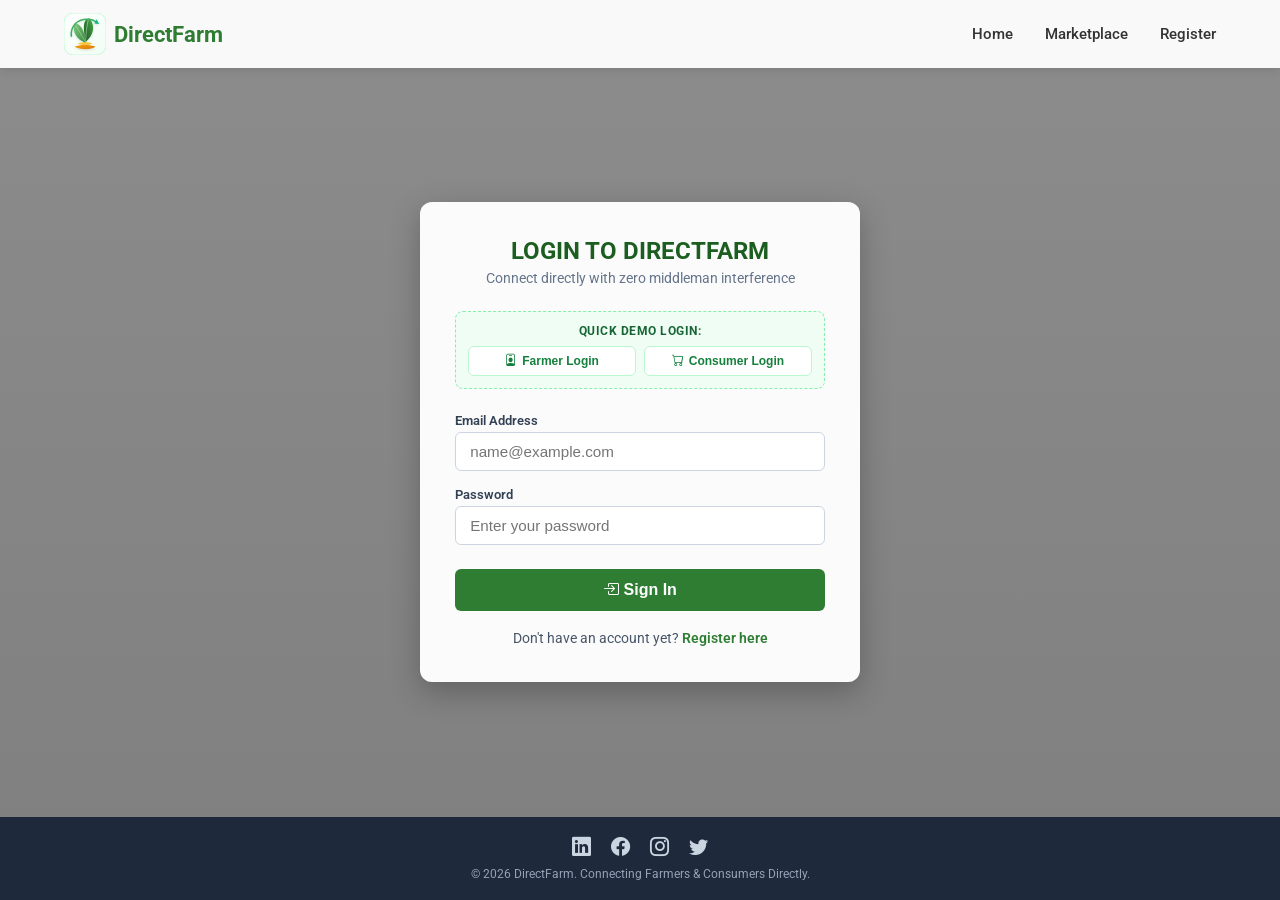
<file: farmer.html>
<!DOCTYPE html>
<html lang="en">
<head>
    <meta charset="UTF-8">
    <meta name="viewport" content="width=device-width, initial-scale=1.0">
    <title>DirectFarm - Farmer Dashboard</title>
    <link rel="icon" type="image/svg+xml" href="logo-icon.svg">
    <link href="https://fonts.googleapis.com/css2?family=Roboto:wght@300;400;500;700&display=swap" rel="stylesheet">
    <link href="https://cdn.jsdelivr.net/npm/bootstrap-icons/font/bootstrap-icons.css" rel="stylesheet">
    <link rel="stylesheet" href="farmer.css">
</head>
<body>
    <div class="dashboard-container">
        
        <aside class="sidebar">
            <a href="index.html" class="logo">
                <img src="logo-icon.svg" alt="DirectFarm Logo" class="logo-img">
                <span class="logo-name">DirectFarm</span>
            </a>
            
            <div class="profile-small">
                <img src="https://images.unsplash.com/photo-1544717305-2782549b5136?ixlib=rb-4.0.3&auto=format&fit=crop&w=200&q=80" alt="Farmer Profile" class="profile-img-small" id="sidebar-farmer-img">
                <div class="profile-farmer-name" id="sidebar-farmer-name">Farmer Name</div>
                <div class="profile-farm-badge" id="sidebar-farm-name">Green Valley Organics</div>
            </div>

            <nav class="sidebar-nav">
                <a class="nav-item active" data-tab="dashboard">
                    <i class="bi bi-speedometer2"></i>
                    <span>Dashboard</span>
                </a>
                <a class="nav-item" data-tab="products">
                    <i class="bi bi-box-seam"></i>
                    <span>My Products</span>
                </a>
                <a class="nav-item" data-tab="orders">
                    <i class="bi bi-file-earmark-text"></i>
                    <span>PO Orders</span>
                </a>
                <a class="nav-item" data-tab="analytics">
                    <i class="bi bi-graph-up-arrow"></i>
                    <span>Direct Impact</span>
                </a>
                <a class="nav-item" data-tab="messages">
                    <i class="bi bi-chat-dots"></i>
                    <span>Consumer Inquiries</span>
                </a>
                <a class="nav-item" data-tab="settings">
                    <i class="bi bi-gear"></i>
                    <span>Farm Profile</span>
                </a>
            </nav>
        </aside>

        <div class="main-content">
            
            <header class="dashboard-header">
                <div class="header-left">
                    <button class="menu-toggle" id="menu-toggle" title="Toggle Sidebar">
                        <i class="bi bi-list"></i>
                    </button>
                    <span class="header-page-title" id="page-title">Farmer Dashboard</span>
                </div>
                <div class="header-right">
                    <ul>
                        <li><a href="index.html"><i class="bi bi-house"></i> <span>Home</span></a></li>
                        <li><a href="marketplace.html"><i class="bi bi-shop"></i> <span>Marketplace</span></a></li>
                        <li><a href="#" class="logout-button" id="logout-btn"><i class="bi bi-box-arrow-right"></i> <span>Logout</span></a></li>
                    </ul>
                    <div class="profile-menu" title="View Profile Settings" id="header-profile-menu">
                        <img src="https://images.unsplash.com/photo-1544717305-2782549b5136?ixlib=rb-4.0.3&auto=format&fit=crop&w=200&q=80" alt="Profile" id="header-farmer-img">
                    </div>
                </div>
            </header>

            <main class="dashboard-content">
                
                <div class="tab-pane active" id="tab-dashboard">
                    
                    <div class="welcome-section">
                        <div class="welcome-text">
                            <h3>DIRECT FARM • 100% FAIR TRADE</h3>
                            <h1 id="welcome-heading">Welcome Farmer!</h1>
                            <p>DirectFarm empowers you to sell fresh harvest directly to consumers without any middleman commission. Every rupee earned goes directly to your pocket!</p>
                            <div class="welcome-actions">
                                <button class="btn btn-white" onclick="switchTab('products')"><i class="bi bi-plus-circle"></i> Add Produce</button>
                                <button class="btn secondary-btn" onclick="switchTab('orders')"><i class="bi bi-receipt"></i> View Orders</button>
                            </div>
                        </div>
                        <div class="welcome-image">
                            <img src="https://images.unsplash.com/photo-1622383563227-04401ab4e5ea?ixlib=rb-4.0.3&auto=format&fit=crop&w=400&q=80" alt="Farmer in field">
                        </div>
                    </div>

                    <div class="summary-cards">
                        <div class="summary-card">
                            <div class="summary-icon green">
                                <i class="bi bi-currency-rupee"></i>
                            </div>
                            <div class="summary-info">
                                <h3>Total Direct Revenue</h3>
                                <p class="amount" id="kpi-total-revenue">₹0.00</p>
                                <p class="change positive"><i class="bi bi-check-circle-fill"></i> 100% direct payment</p>
                            </div>
                        </div>
                        <div class="summary-card">
                            <div class="summary-icon blue">
                                <i class="bi bi-cart-check"></i>
                            </div>
                            <div class="summary-info">
                                <h3>Direct Consumer Orders</h3>
                                <p class="amount" id="kpi-total-orders">0</p>
                                <p class="change positive"><i class="bi bi-arrow-up-right"></i> No middleman cut</p>
                            </div>
                        </div>
                        <div class="summary-card">
                            <div class="summary-icon orange">
                                <i class="bi bi-box-seam"></i>
                            </div>
                            <div class="summary-info">
                                <h3>Active Listed Products</h3>
                                <p class="amount" id="kpi-active-products">0</p>
                                <p class="change subtext">Live in Marketplace</p>
                            </div>
                        </div>
                        <div class="summary-card">
                            <div class="summary-icon purple">
                                <i class="bi bi-shield-check"></i>
                            </div>
                            <div class="summary-info">
                                <h3>Middleman Fee Saved</h3>
                                <p class="amount" id="kpi-middleman-saved">₹0.00</p>
                                <p class="change positive">Saved ~35% broker fee</p>
                            </div>
                        </div>
                    </div>

                    <div class="add-product-section">
                        <div class="section-header">
                            <h2><i class="bi bi-plus-square"></i> List New Farm Produce</h2>
                        </div>
                        <form id="product-form">
                            <div class="form-grid">
                                <div class="form-group">
                                    <label for="product-name">Produce Name *</label>
                                    <input type="text" id="product-name" placeholder="e.g. Fresh Organic Tomatoes" required>
                                </div>
                                <div class="form-group">
                                    <label for="product-type">Category *</label>
                                    <select id="product-type" required>
                                        <option value="">Select Category</option>
                                        <option value="vegetables">Vegetables</option>
                                        <option value="fruits">Fruits</option>
                                        <option value="grains">Grains & Pulses</option>
                                        <option value="dairy">Dairy Products</option>
                                        <option value="liquid">Oils & Liquids</option>
                                        <option value="spices">Spices & Herbs</option>
                                    </select>
                                </div>
                                <div class="form-group">
                                    <label for="product-price">Direct Price (₹) *</label>
                                    <input type="number" id="product-price" placeholder="40.00" step="0.5" min="1" required>
                                </div>
                                <div class="form-group">
                                    <label for="product-amount">Harvest Stock Available *</label>
                                    <input type="number" id="product-amount" placeholder="50" min="1" required>
                                </div>
                                <div class="form-group">
                                    <label for="product-unit">Unit</label>
                                    <select id="product-unit">
                                        <option value="kg">Kilogram (kg)</option>
                                        <option value="litre">Litre (L)</option>
                                        <option value="pack">Pack / Bundle</option>
                                    </select>
                                </div>
                                <div class="form-group">
                                    <label for="farm-name">Farm Name *</label>
                                    <input type="text" id="farm-name" placeholder="Green Valley Organics" required>
                                </div>
                                <div class="form-group full-width">
                                    <label for="farm-address">Farm Location *</label>
                                    <input type="text" id="farm-address" placeholder="e.g. Burdwan Agro Zone, West Bengal" required>
                                </div>
                                <div class="form-group full-width">
                                    <label for="product-description">Harvest Description</label>
                                    <textarea id="product-description" placeholder="Describe farming methods, freshness, variety, or harvest date..."></textarea>
                                </div>
                                <div class="form-group">
                                    <label for="product-image-file">Upload Image</label>
                                    <input type="file" id="product-image-file" accept="image/*">
                                </div>
                                <div class="form-group">
                                    <label for="product-image-url">Or Image URL</label>
                                    <input type="url" id="product-image-url" placeholder="https://example.com/fresh-produce.jpg">
                                </div>
                                <div class="form-group full-width">
                                    <button type="submit" class="btn primary-btn"><i class="bi bi-cloud-arrow-up"></i> Publish Produce to Marketplace</button>
                                </div>
                            </div>
                        </form>
                    </div>

                    <div class="recent-products-section">
                        <div class="section-header">
                            <h2><i class="bi bi-grid"></i> Recently Listed Produce</h2>
                            <a class="view-all" onclick="switchTab('products')">View All Products &rarr;</a>
                        </div>
                        <div class="product-cards" id="farmer-recent-products">
                            
                        </div>
                    </div>

                    <div class="card-section">
                        <div class="section-header">
                            <h2><i class="bi bi-clock-history"></i> Recent Direct Orders</h2>
                            <a class="view-all" onclick="switchTab('orders')">Manage All Orders &rarr;</a>
                        </div>
                        <div class="table-responsive">
                            <table class="custom-table" id="dashboard-recent-orders-table">
                                <thead>
                                    <tr>
                                        <th>Order ID</th>
                                        <th>Consumer</th>
                                        <th>Items</th>
                                        <th>Total (₹)</th>
                                        <th>Status</th>
                                        <th>Action</th>
                                    </tr>
                                </thead>
                                <tbody id="dashboard-recent-orders-tbody">
                                    
                                </tbody>
                            </table>
                        </div>
                    </div>
                </div>

                <div class="tab-pane" id="tab-products">
                    <div class="card-section">
                        <div class="section-header">
                            <h2><i class="bi bi-box-seam"></i> Farm Inventory Management</h2>
                            <button class="btn primary-btn" onclick="openAddProductModal()"><i class="bi bi-plus-lg"></i> Add New Produce</button>
                        </div>
                        <div class="product-cards" id="farmer-all-products">
                            
                        </div>
                    </div>
                </div>

                <div class="tab-pane" id="tab-orders">
                    <div class="card-section">
                        <div class="section-header">
                            <h2><i class="bi bi-receipt"></i> Direct Consumer Purchase Orders</h2>
                        </div>
                        <div class="table-responsive">
                            <table class="custom-table">
                                <thead>
                                    <tr>
                                        <th>Order ID</th>
                                        <th>Date</th>
                                        <th>Consumer Info</th>
                                        <th>Ordered Produce</th>
                                        <th>Direct Amount</th>
                                        <th>Middleman Saved</th>
                                        <th>Order Status</th>
                                    </tr>
                                </thead>
                                <tbody id="farmer-orders-tbody">
                                    
                                </tbody>
                            </table>
                        </div>
                    </div>
                </div>

                <div class="tab-pane" id="tab-analytics">
                    <div class="card-section">
                        <div class="section-header">
                            <h2><i class="bi bi-graph-up"></i> Direct Farm vs. Middleman Mandi Analysis</h2>
                        </div>
                        <p style="margin-bottom: 20px; color: var(--text-light);">
                            In conventional agriculture, 3-5 intermediaries (middlemen, commission agents, brokers, wholesalers) extract 35% to 50% of the produce value, leaving farmers with low profits and delaying payments. Here is how Direct Farm protects your profit:
                        </p>

                        <div class="analytics-grid">
                            <div class="comparison-box">
                                <div class="comparison-header">
                                    <h4>Traditional Mandi Model</h4>
                                    <span class="status-pill status-cancelled">High Loss</span>
                                </div>
                                <div class="comparison-cut-row">
                                    <span>Produce Selling Value</span>
                                    <span>₹1,000</span>
                                </div>
                                <div class="comparison-cut-row">
                                    <span>Commission Agent (Aadhati)</span>
                                    <span style="color: #dc2626;">- ₹120 (12%)</span>
                                </div>
                                <div class="comparison-cut-row">
                                    <span>Transport & Loading Broker</span>
                                    <span style="color: #dc2626;">- ₹100 (10%)</span>
                                </div>
                                <div class="comparison-cut-row">
                                    <span>Wholesaler Cut & Weighing loss</span>
                                    <span style="color: #dc2626;">- ₹130 (13%)</span>
                                </div>
                                <div class="comparison-cut-row total-row">
                                    <span>Farmer Final Earnings</span>
                                    <span style="color: #dc2626;">₹650 (65%)</span>
                                </div>
                            </div>

                            <div class="comparison-box direct-farm">
                                <div class="comparison-header">
                                    <h4 style="color: var(--primary-color);">DirectFarm Model</h4>
                                    <span class="status-pill status-delivered">100% Profit</span>
                                </div>
                                <div class="comparison-cut-row">
                                    <span>Produce Selling Value</span>
                                    <span>₹1,000</span>
                                </div>
                                <div class="comparison-cut-row">
                                    <span>Middleman Cut</span>
                                    <span style="color: #16a34a;">₹0 (0%)</span>
                                </div>
                                <div class="comparison-cut-row">
                                    <span>Broker Fees</span>
                                    <span style="color: #16a34a;">₹0 (0%)</span>
                                </div>
                                <div class="comparison-cut-row">
                                    <span>Payment Processing</span>
                                    <span style="color: #16a34a;">Instant Direct</span>
                                </div>
                                <div class="comparison-cut-row total-row">
                                    <span>Farmer Final Earnings</span>
                                    <span style="color: #16a34a;">₹1,000 (100%)</span>
                                </div>
                            </div>
                        </div>

                        <div class="summary-cards" style="margin-top: 20px;">
                            <div class="summary-card">
                                <div class="summary-icon green">
                                    <i class="bi bi-wallet2"></i>
                                </div>
                                <div class="summary-info">
                                    <h3>Lifetime Direct Sales</h3>
                                    <p class="amount" id="analytics-total-sales">₹0.00</p>
                                    <p class="change positive">Direct to your bank account</p>
                                </div>
                            </div>
                            <div class="summary-card">
                                <div class="summary-icon blue">
                                    <i class="bi bi-piggy-bank"></i>
                                </div>
                                <div class="summary-info">
                                    <h3>Total Middleman Money Saved</h3>
                                    <p class="amount" id="analytics-total-saved">₹0.00</p>
                                    <p class="change positive">Retained in your pocket</p>
                                </div>
                            </div>
                        </div>
                    </div>
                </div>

                <div class="tab-pane" id="tab-messages">
                    <div class="card-section">
                        <div class="section-header">
                            <h2><i class="bi bi-chat-dots"></i> Inquiries from Consumers</h2>
                        </div>
                        <div class="messages-list" id="farmer-messages-list">
                            
                        </div>
                    </div>
                </div>

                <div class="tab-pane" id="tab-settings">
                    <div class="card-section">
                        <div class="section-header">
                            <h2><i class="bi bi-person-badge"></i> Farm & Farmer Profile</h2>
                        </div>
                        <form id="farm-profile-form">
                            <div class="form-grid">
                                <div class="form-group">
                                    <label for="profile-name">Farmer Full Name</label>
                                    <input type="text" id="profile-name" required>
                                </div>
                                <div class="form-group">
                                    <label for="profile-farm-name">Farm / Enterprise Name</label>
                                    <input type="text" id="profile-farm-name" required>
                                </div>
                                <div class="form-group">
                                    <label for="profile-phone">Contact Phone Number</label>
                                    <input type="tel" id="profile-phone" required>
                                </div>
                                <div class="form-group">
                                    <label for="profile-email">Registered Email</label>
                                    <input type="email" id="profile-email" readonly style="opacity: 0.7; cursor: not-allowed;">
                                </div>
                                <div class="form-group full-width">
                                    <label for="profile-address">Farm Location Address</label>
                                    <input type="text" id="profile-address" required>
                                </div>
                                <div class="form-group full-width">
                                    <label for="profile-bio">Farming Practices & Story</label>
                                    <textarea id="profile-bio" placeholder="Tell consumers about your soil, crops, and farming ethics..."></textarea>
                                </div>
                                <div class="form-group full-width">
                                    <label for="profile-image-input">Profile Photo URL</label>
                                    <input type="url" id="profile-image-input">
                                </div>
                                <div class="form-group full-width">
                                    <button type="submit" class="btn primary-btn"><i class="bi bi-check2-circle"></i> Save Profile Details</button>
                                </div>
                            </div>
                        </form>
                    </div>
                </div>

            </main>
        </div>
    </div>

    <div id="product-modal" class="modal">
        <div class="modal-content">
            <span class="close" onclick="closeModal('product-modal')">&times;</span>
            <h2 id="modal-product-name" class="modal-title">Produce Details</h2>
            <div id="modal-product-details"></div>
            <div class="modal-actions">
                <button id="modal-edit-btn" class="btn secondary-btn"><i class="bi bi-pencil"></i> Edit Produce</button>
                <button id="modal-delete-btn" class="btn danger-btn"><i class="bi bi-trash"></i> Delete Produce</button>
            </div>
        </div>
    </div>

    <div id="edit-product-modal" class="modal">
        <div class="modal-content">
            <span class="close" onclick="closeModal('edit-product-modal')">&times;</span>
            <h2 class="modal-title"><i class="bi bi-pencil-square"></i> Edit Produce Listing</h2>
            <form id="edit-product-form">
                <input type="hidden" id="edit-product-id">
                <div class="form-grid">
                    <div class="form-group full-width">
                        <label for="edit-name">Produce Name</label>
                        <input type="text" id="edit-name" required>
                    </div>
                    <div class="form-group">
                        <label for="edit-category">Category</label>
                        <select id="edit-category" required>
                            <option value="vegetables">Vegetables</option>
                            <option value="fruits">Fruits</option>
                            <option value="grains">Grains & Pulses</option>
                            <option value="dairy">Dairy Products</option>
                            <option value="liquid">Oils & Liquids</option>
                            <option value="spices">Spices & Herbs</option>
                        </select>
                    </div>
                    <div class="form-group">
                        <label for="edit-price">Direct Price (₹)</label>
                        <input type="number" id="edit-price" step="0.5" min="1" required>
                    </div>
                    <div class="form-group">
                        <label for="edit-amount">Harvest Stock</label>
                        <input type="number" id="edit-amount" min="0" required>
                    </div>
                    <div class="form-group">
                        <label for="edit-unit">Unit</label>
                        <select id="edit-unit">
                            <option value="kg">Kilogram (kg)</option>
                            <option value="litre">Litre (L)</option>
                            <option value="pack">Pack / Bundle</option>
                        </select>
                    </div>
                    <div class="form-group full-width">
                        <label for="edit-description">Description</label>
                        <textarea id="edit-description"></textarea>
                    </div>
                    <div class="form-group full-width">
                        <label for="edit-image">Image URL</label>
                        <input type="url" id="edit-image">
                    </div>
                    <div class="form-group full-width modal-actions">
                        <button type="button" class="btn secondary-btn" onclick="closeModal('edit-product-modal')">Cancel</button>
                        <button type="submit" class="btn primary-btn"><i class="bi bi-save"></i> Save Changes</button>
                    </div>
                </div>
            </form>
        </div>
    </div>

    <div id="toast-container" class="toast-container"></div>

    <script src="load-auth.js"></script>
    <script src="farmer.js"></script>
</body>
</html>
</file>
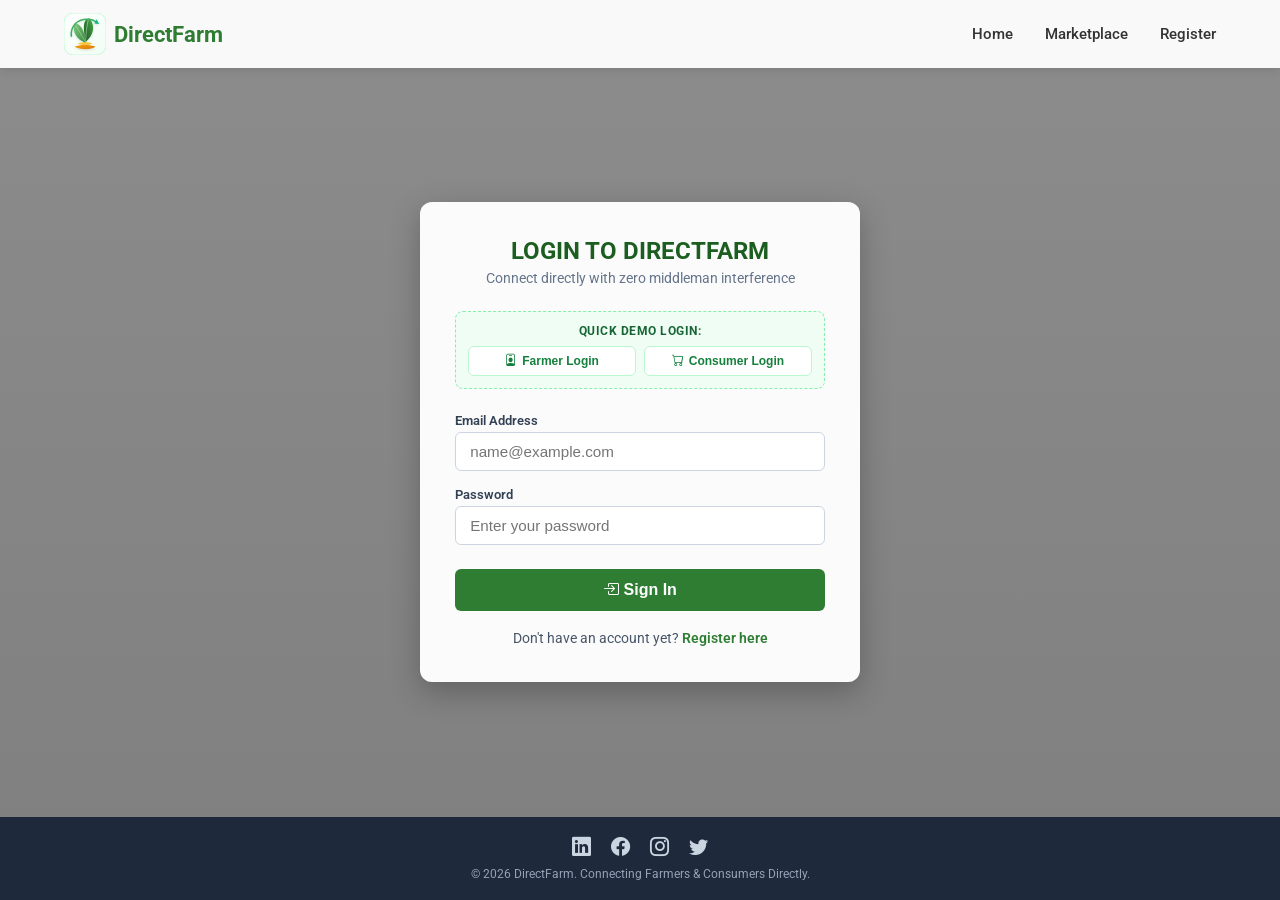
<file: login.html>
<!DOCTYPE html>
<html lang="en">
<head>
    <meta charset="UTF-8">
    <meta name="viewport" content="width=device-width, initial-scale=1.0">
    <title>Login - Direct Farm</title>
    <link rel="icon" type="image/svg+xml" href="logo-icon.svg">
    <link href="https://fonts.googleapis.com/css2?family=Roboto:wght@300;400;500;700&display=swap" rel="stylesheet">
    <link href="https://cdn.jsdelivr.net/npm/bootstrap-icons/font/bootstrap-icons.css" rel="stylesheet">
    <link rel="stylesheet" href="login.css">
</head>
<body>
    <nav class="nav">
        <a href="index.html" class="logo">
            <img src="logo-icon.svg" alt="DirectFarm Logo">
            <span class="logo-text">DirectFarm</span>
        </a>
        <ul>
            <li><a href="index.html">Home</a></li>
            <li><a href="marketplace.html">Marketplace</a></li>
            <li><a href="register.html">Register</a></li>
        </ul>
    </nav>
   
    <div class="login-container">
        <div class="login">
            <h2 class="login-title">LOGIN TO DIRECTFARM</h2>
            <p class="login-subtitle">Connect directly with zero middleman interference</p>

            <div class="demo-login-box">
                <div class="demo-login-title">Quick Demo Login:</div>
                <div class="demo-buttons">
                    <button type="button" class="btn-demo" id="demo-farmer-btn">
                        <i class="bi bi-person-badge"></i> Farmer Login
                    </button>
                    <button type="button" class="btn-demo" id="demo-consumer-btn">
                        <i class="bi bi-cart"></i> Consumer Login
                    </button>
                </div>
            </div>

            <form id="loginForm" class="login-form">
                <div class="form-group">
                    <label for="email">Email Address</label>
                    <input id="email" type="email" placeholder="name@example.com" required autocomplete="email">
                </div>
                <div class="form-group">
                    <label for="password">Password</label>
                    <input id="password" type="password" placeholder="Enter your password" required autocomplete="current-password">
                </div>
                <div id="login-error-msg" style="color: #dc2626; font-size: 13px; text-align: center; display: none;"></div>
                <button type="submit" class="login-button"><i class="bi bi-box-arrow-in-right"></i> Sign In</button>
            </form>
            <p class="register-link">Don't have an account yet? <a href="register.html">Register here</a></p>
        </div>
    </div>

    <footer>
        <div class="social-links">
            <a href="#" target="_blank" title="LinkedIn"><i class="bi bi-linkedin"></i></a>
            <a href="#" target="_blank" title="Facebook"><i class="bi bi-facebook"></i></a>
            <a href="#" target="_blank" title="Instagram"><i class="bi bi-instagram"></i></a>
            <a href="#" target="_blank" title="Twitter"><i class="bi bi-twitter"></i></a>
        </div>
        <div class="copyright">
            <p>&copy; 2026 DirectFarm. Connecting Farmers & Consumers Directly.</p>
        </div>
    </footer>

    <script src="load-auth.js"></script>
    <script src="login.js"></script>
</body>
</html>
</file>
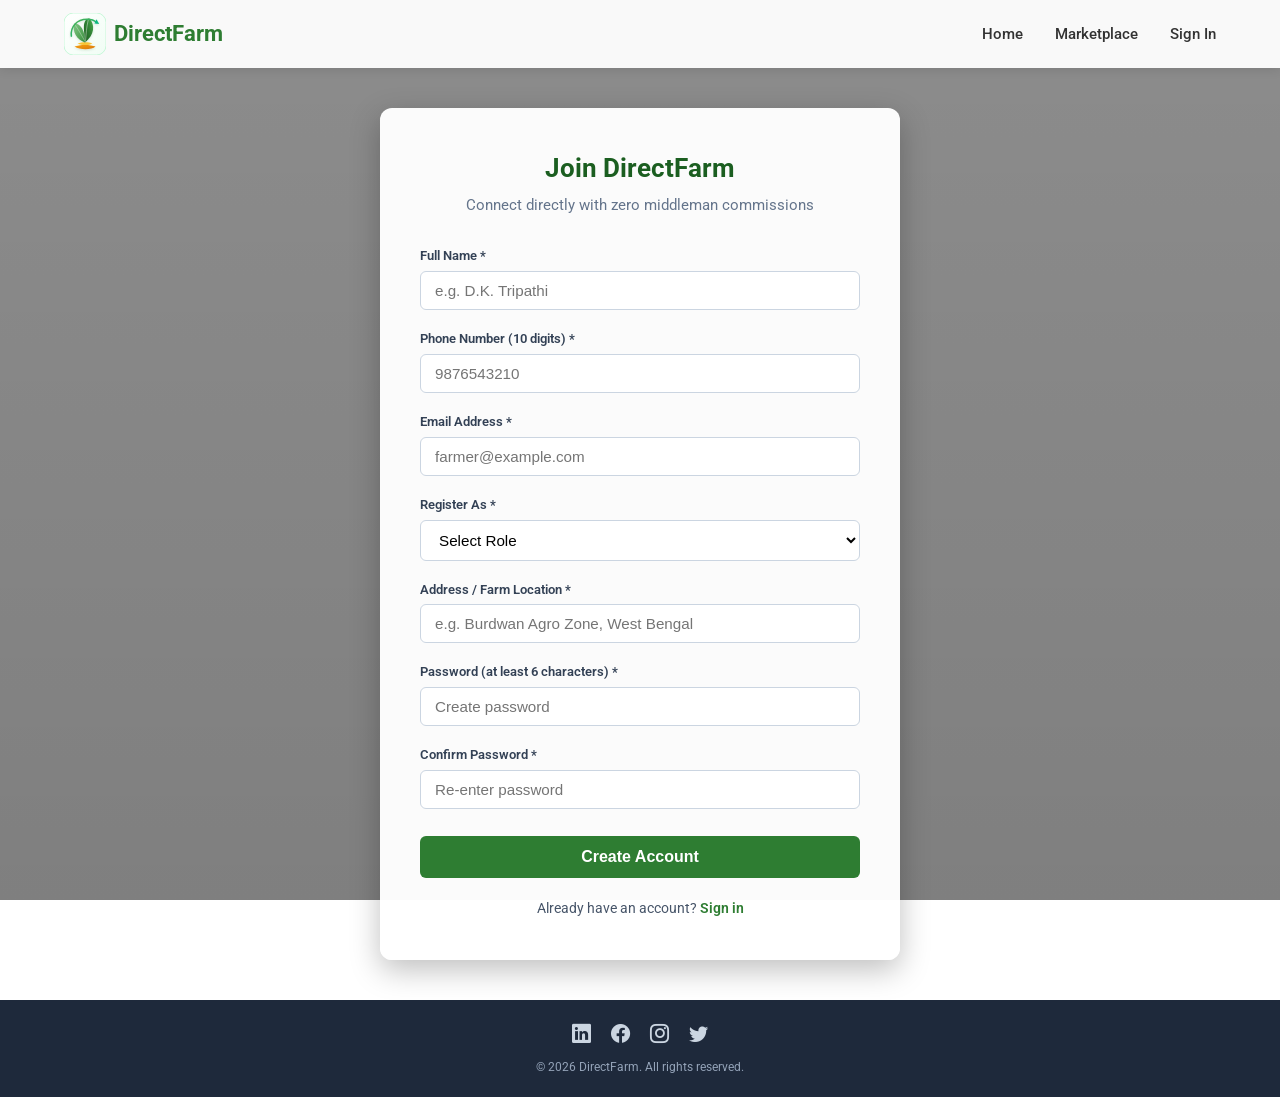
<file: register.html>
<!DOCTYPE html>
<html lang="en">
<head>
    <meta charset="UTF-8">
    <meta name="viewport" content="width=device-width, initial-scale=1.0">
    <title>DirectFarm - Register</title>
    <link rel="icon" type="image/svg+xml" href="logo-icon.svg">
    <link href="https://fonts.googleapis.com/css2?family=Roboto:wght@300;400;500;700&display=swap" rel="stylesheet">
    <link href="https://cdn.jsdelivr.net/npm/bootstrap-icons/font/bootstrap-icons.css" rel="stylesheet">
    <link rel="stylesheet" href="register.css">
</head>
<body>
    <nav>
        <a href="index.html" class="logo">
            <img src="logo-icon.svg" alt="DirectFarm Logo">
            <span class="logo-text">DirectFarm</span>
        </a>
        <ul>
            <li><a href="index.html">Home</a></li>
            <li><a href="marketplace.html">Marketplace</a></li>
            <li><a href="login.html">Sign In</a></li>
        </ul>
    </nav>

    <main class="container">
        <div class="register-container">
            <h2>Join DirectFarm</h2>
            <p class="subtitle">Connect directly with zero middleman commissions</p>
            <form id="registerForm">
                <div class="form-group">
                    <label for="name">Full Name *</label>
                    <input type="text" id="name" name="name" required placeholder="e.g. D.K. Tripathi">
                    <div id="nameError" class="error-message"></div>
                </div>

                <div class="form-group">
                    <label for="phone">Phone Number (10 digits) *</label>
                    <input type="tel" id="phone" name="phone" required placeholder="9876543210" maxlength="10">
                    <div id="phoneError" class="error-message"></div>
                </div>

                <div class="form-group">
                    <label for="email">Email Address *</label>
                    <input type="email" id="email" name="email" required placeholder="farmer@example.com">
                    <div id="emailError" class="error-message"></div>
                </div>

                <div class="form-group">
                    <label for="userType">Register As *</label>
                    <select id="userType" name="userType" required>
                        <option value="" disabled selected>Select Role</option>
                        <option value="farmer">Farmer (Sell produce directly to consumers)</option>
                        <option value="consumer">Consumer (Buy fresh produce from farmers)</option>
                    </select>
                    <div id="userTypeError" class="error-message"></div>
                </div>

                <div class="form-group" id="farmNameGroup" style="display: none;">
                    <label for="farmName">Farm / Nursery Name *</label>
                    <input type="text" id="farmName" name="farmName" placeholder="e.g. Green Valley Organics">
                    <div id="farmNameError" class="error-message"></div>
                </div>

                <div class="form-group">
                    <label for="address">Address / Farm Location *</label>
                    <input type="text" id="address" name="address" required placeholder="e.g. Burdwan Agro Zone, West Bengal">
                    <div id="addressError" class="error-message"></div>
                </div>

                <div class="form-group">
                    <label for="password">Password (at least 6 characters) *</label>
                    <input type="password" id="password" name="password" required placeholder="Create password" minlength="6">
                    <div id="passwordError" class="error-message"></div>
                </div>

                <div class="form-group">
                    <label for="confirmPassword">Confirm Password *</label>
                    <input type="password" id="confirmPassword" name="confirmPassword" required placeholder="Re-enter password">
                    <div id="confirmPasswordError" class="error-message"></div>
                </div>

                <button type="submit" class="btn-register">Create Account</button>
            </form>
            <p class="login-link">Already have an account? <a href="login.html">Sign in</a></p>
        </div>
    </main>
    
    <footer>
        <div class="social-links">
            <a href="#" target="_blank" title="LinkedIn"><i class="bi bi-linkedin"></i></a>
            <a href="#" target="_blank" title="Facebook"><i class="bi bi-facebook"></i></a>
            <a href="#" target="_blank" title="Instagram"><i class="bi bi-instagram"></i></a>
            <a href="#" target="_blank" title="Twitter"><i class="bi bi-twitter"></i></a>
        </div>
        <div class="copyright">
            <p>&copy; 2026 DirectFarm. All rights reserved.</p>
        </div>
    </footer>

    <script src="load-auth.js"></script>
    <script src="register.js"></script>
</body>
</html>
</file>
<file: farmer.css>
:root {
    --primary-color: #2e7d32;
    --primary-dark: #1b5e20;
    --primary-light: #4caf50;
    --secondary-color: #388e3c;
    --accent-color: #f57c00;
    --text-color: #2c3e50;
    --text-light: #64748b;
    --background-color: #f8faf8;
    --white: #ffffff;
    --border-color: #e2e8f0;
    --sidebar-width: 250px;
    --sidebar-collapsed-width: 75px;
    --header-height: 70px;
    --shadow: 0 4px 12px rgba(0, 0, 0, 0.06);
    --shadow-hover: 0 8px 24px rgba(0, 0, 0, 0.1);
    --radius: 12px;
    --green-light: #e8f5e9;
    --blue-light: #e0f2fe;
    --orange-light: #fff7ed;
    --red-light: #fee2e2;
}
  
* {
    margin: 0;
    padding: 0;
    box-sizing: border-box;
}
  
body {
    font-family: "Roboto", sans-serif;
    line-height: 1.6;
    color: var(--text-color);
    background-color: var(--background-color);
    height: 100vh;
    overflow: hidden;
}

.dashboard-container {
    display: flex;
    height: 100vh;
    width: 100vw;
    overflow: hidden;
}

.sidebar {
    width: var(--sidebar-width);
    background-color: var(--white);
    height: 100%;
    box-shadow: var(--shadow);
    display: flex;
    flex-direction: column;
    align-items: center;
    padding: 20px 0;
    transition: width 0.3s ease;
    z-index: 10;
    flex-shrink: 0;
}

.sidebar.collapsed {
    width: var(--sidebar-collapsed-width);
}

.logo {
    display: flex;
    align-items: center;
    gap: 8px;
    padding: 0 15px;
    margin-bottom: 20px;
    text-decoration: none;
}

.logo-img {
    height: 42px;
    width: auto;
    object-fit: contain;
}

.logo-name {
    font-size: 1.25rem;
    font-weight: 700;
    color: var(--primary-color);
    white-space: nowrap;
    transition: opacity 0.2s;
}

.sidebar.collapsed .logo-name {
    display: none;
}

.profile-small {
    margin-bottom: 25px;
    text-align: center;
}

.profile-img-small {
    width: 58px;
    height: 58px;
    border-radius: 50%;
    object-fit: cover;
    border: 3px solid var(--primary-light);
    box-shadow: 0 2px 8px rgba(46, 125, 50, 0.2);
}

.profile-farmer-name {
    font-size: 0.95rem;
    font-weight: 600;
    color: var(--text-color);
    margin-top: 6px;
    white-space: nowrap;
}

.profile-farm-badge {
    font-size: 0.75rem;
    color: var(--primary-color);
    background: var(--green-light);
    padding: 2px 8px;
    border-radius: 12px;
    display: inline-block;
    margin-top: 2px;
    max-width: 180px;
    overflow: hidden;
    text-overflow: ellipsis;
    white-space: nowrap;
}

.sidebar.collapsed .profile-farmer-name,
.sidebar.collapsed .profile-farm-badge {
    display: none;
}

.sidebar-nav {
    width: 100%;
    display: flex;
    flex-direction: column;
    padding: 0 12px;
    gap: 6px;
    overflow-y: auto;
}

.sidebar-nav a {
    display: flex;
    align-items: center;
    padding: 12px 16px;
    color: var(--text-color);
    text-decoration: none;
    border-radius: var(--radius);
    transition: all 0.2s ease;
    font-weight: 500;
    cursor: pointer;
}

.sidebar-nav a i {
    font-size: 20px;
    margin-right: 14px;
    color: var(--text-light);
    transition: color 0.2s;
}

.sidebar.collapsed .sidebar-nav a i {
    margin-right: 0;
}

.sidebar-nav a span {
    white-space: nowrap;
}

.sidebar.collapsed .sidebar-nav a span {
    display: none;
}

.sidebar-nav a.active {
    background-color: var(--primary-color);
    color: var(--white);
    box-shadow: 0 4px 10px rgba(46, 125, 50, 0.25);
}

.sidebar-nav a.active i {
    color: var(--white);
}

.sidebar-nav a:hover:not(.active) {
    background-color: var(--green-light);
    color: var(--primary-dark);
}

.sidebar-nav a:hover:not(.active) i {
    color: var(--primary-dark);
}

.main-content {
    flex: 1;
    display: flex;
    flex-direction: column;
    overflow: hidden;
    height: 100vh;
}

.dashboard-header {
    height: var(--header-height);
    background-color: var(--white);
    box-shadow: var(--shadow);
    display: flex;
    justify-content: space-between;
    align-items: center;
    padding: 0 25px;
    z-index: 5;
    flex-shrink: 0;
}

.header-left {
    display: flex;
    align-items: center;
    gap: 15px;
}

.menu-toggle {
    background: none;
    border: none;
    font-size: 24px;
    cursor: pointer;
    color: var(--text-color);
    display: flex;
    align-items: center;
    justify-content: center;
    width: 38px;
    height: 38px;
    border-radius: 8px;
    transition: background 0.2s;
}

.menu-toggle:hover {
    background-color: var(--background-color);
}

.header-page-title {
    font-size: 1.25rem;
    font-weight: 600;
    color: var(--text-color);
}

.header-right {
    display: flex;
    align-items: center;
    gap: 20px;
}

.header-right ul {
    display: flex;
    list-style-type: none;
    align-items: center;
    gap: 1.5rem;
}

.header-right ul li a {
    color: var(--text-color);
    text-decoration: none;
    transition: color 0.2s;
    font-weight: 500;
    font-size: 0.95rem;
    display: flex;
    align-items: center;
    gap: 6px;
}

.header-right ul li a:hover {
    color: var(--primary-color);
}

.logout-button {
    background-color: #fee2e2;
    color: #dc2626 !important;
    padding: 6px 14px;
    border-radius: 6px;
    transition: all 0.2s;
}

.logout-button:hover {
    background-color: #dc2626;
    color: white !important;
}

.profile-menu {
    cursor: pointer;
    display: flex;
    align-items: center;
    gap: 8px;
}

.profile-menu img {
    width: 38px;
    height: 38px;
    border-radius: 50%;
    object-fit: cover;
    border: 2px solid var(--primary-light);
}

.dashboard-content {
    flex: 1;
    padding: 25px;
    overflow-y: auto;
    background-color: var(--background-color);
}

.tab-pane {
    display: none;
    animation: fadeIn 0.25s ease-in-out;
}

.tab-pane.active {
    display: block;
}

@keyframes fadeIn {
    from { opacity: 0; transform: translateY(4px); }
    to { opacity: 1; transform: translateY(0); }
}

.welcome-section {
    background: linear-gradient(135deg, #2e7d32 0%, #1b5e20 100%);
    border-radius: var(--radius);
    padding: 30px;
    display: flex;
    justify-content: space-between;
    align-items: center;
    margin-bottom: 25px;
    color: var(--white);
    position: relative;
    overflow: hidden;
    box-shadow: 0 4px 15px rgba(27, 94, 32, 0.2);
}

.welcome-text {
    flex: 1;
    z-index: 2;
    max-width: 650px;
}

.welcome-text h3 {
    font-size: 14px;
    font-weight: 600;
    letter-spacing: 1.5px;
    text-transform: uppercase;
    color: #c8e6c9;
    margin-bottom: 8px;
}

.welcome-text h1 {
    font-size: 28px;
    font-weight: 700;
    margin-bottom: 10px;
}

.welcome-text p {
    font-size: 15px;
    line-height: 1.5;
    color: #e8f5e9;
    margin-bottom: 18px;
}

.welcome-actions {
    display: flex;
    gap: 12px;
}

.welcome-image {
    width: 200px;
    height: 150px;
    border-radius: 12px;
    overflow: hidden;
    box-shadow: 0 4px 12px rgba(0,0,0,0.15);
    flex-shrink: 0;
    z-index: 2;
}

.welcome-image img {
    width: 100%;
    height: 100%;
    object-fit: cover;
}

.btn {
    padding: 10px 20px;
    border-radius: 8px;
    font-weight: 600;
    cursor: pointer;
    transition: all 0.2s ease;
    border: none;
    font-size: 14px;
    display: inline-flex;
    align-items: center;
    gap: 8px;
    text-decoration: none;
}

.primary-btn {
    background-color: var(--primary-color);
    color: var(--white);
}

.primary-btn:hover {
    background-color: var(--primary-dark);
}

.btn-white {
    background-color: var(--white);
    color: var(--primary-color);
}

.btn-white:hover {
    background-color: #f1f5f9;
}

.secondary-btn {
    background-color: var(--green-light);
    color: var(--primary-dark);
}

.secondary-btn:hover {
    background-color: #c8e6c9;
}

.danger-btn {
    background-color: #fee2e2;
    color: #b91c1c;
}

.danger-btn:hover {
    background-color: #ef4444;
    color: var(--white);
}

.summary-cards {
    display: grid;
    grid-template-columns: repeat(auto-fit, minmax(220px, 1fr));
    gap: 20px;
    margin-bottom: 25px;
}

.summary-card {
    background-color: var(--white);
    border-radius: var(--radius);
    padding: 20px;
    display: flex;
    align-items: center;
    box-shadow: var(--shadow);
    transition: transform 0.2s, box-shadow 0.2s;
}

.summary-card:hover {
    transform: translateY(-2px);
    box-shadow: var(--shadow-hover);
}

.summary-icon {
    width: 52px;
    height: 52px;
    border-radius: 12px;
    display: flex;
    align-items: center;
    justify-content: center;
    margin-right: 16px;
    font-size: 24px;
    flex-shrink: 0;
}

.summary-icon.green {
    background-color: var(--green-light);
    color: var(--primary-color);
}

.summary-icon.blue {
    background-color: var(--blue-light);
    color: #0284c7;
}

.summary-icon.orange {
    background-color: var(--orange-light);
    color: #ea580c;
}

.summary-icon.purple {
    background-color: #f3e8ff;
    color: #7e22ce;
}

.summary-info h3 {
    font-size: 13px;
    font-weight: 500;
    color: var(--text-light);
    text-transform: uppercase;
    letter-spacing: 0.5px;
    margin-bottom: 4px;
}

.summary-info .amount {
    font-size: 24px;
    font-weight: 700;
    color: var(--text-color);
    margin-bottom: 2px;
}

.summary-info .change {
    font-size: 12px;
    font-weight: 500;
}

.summary-info .change.positive {
    color: #16a34a;
}

.summary-info .change.subtext {
    color: var(--text-light);
}

.add-product-section,
.recent-products-section,
.sales-summary-section,
.card-section {
    background-color: var(--white);
    border-radius: var(--radius);
    padding: 25px;
    margin-bottom: 25px;
    box-shadow: var(--shadow);
}

.section-header {
    display: flex;
    justify-content: space-between;
    align-items: center;
    margin-bottom: 20px;
    border-bottom: 1px solid var(--border-color);
    padding-bottom: 12px;
}

.section-header h2 {
    color: var(--primary-color);
    font-size: 1.25rem;
    font-weight: 600;
    display: flex;
    align-items: center;
    gap: 8px;
}

.view-all {
    color: var(--primary-color);
    text-decoration: none;
    font-weight: 600;
    font-size: 14px;
    cursor: pointer;
}

.view-all:hover {
    text-decoration: underline;
}

.form-grid {
    display: grid;
    grid-template-columns: repeat(2, 1fr);
    gap: 18px;
}

.form-group {
    display: flex;
    flex-direction: column;
}

.form-group.full-width {
    grid-column: span 2;
}

.form-group label {
    margin-bottom: 6px;
    font-weight: 500;
    color: var(--text-color);
    font-size: 14px;
}

.form-group input,
.form-group select,
.form-group textarea {
    width: 100%;
    padding: 10px 14px;
    border: 1px solid var(--border-color);
    border-radius: 8px;
    background-color: #f8fafc;
    color: var(--text-color);
    font-size: 14px;
    font-family: inherit;
    transition: border-color 0.2s, box-shadow 0.2s;
}

.form-group input:focus,
.form-group select:focus,
.form-group textarea:focus {
    outline: none;
    border-color: var(--primary-color);
    box-shadow: 0 0 0 3px rgba(46, 125, 50, 0.15);
    background-color: var(--white);
}

.form-group textarea {
    height: 90px;
    resize: vertical;
}

.product-cards {
    display: grid;
    grid-template-columns: repeat(auto-fill, minmax(220px, 1fr));
    gap: 20px;
}

.product-card {
    background-color: var(--white);
    border: 1px solid var(--border-color);
    border-radius: var(--radius);
    overflow: hidden;
    transition: transform 0.2s, box-shadow 0.2s;
    display: flex;
    flex-direction: column;
}

.product-card:hover {
    transform: translateY(-4px);
    box-shadow: var(--shadow-hover);
}

.product-card-img-container {
    position: relative;
    width: 100%;
    height: 150px;
    overflow: hidden;
    background-color: #f1f5f9;
}

.product-card-img-container img {
    width: 100%;
    height: 100%;
    object-fit: cover;
}

.product-card-badge {
    position: absolute;
    top: 8px;
    left: 8px;
    background: rgba(46, 125, 50, 0.9);
    color: white;
    font-size: 11px;
    font-weight: 600;
    padding: 3px 8px;
    border-radius: 6px;
    text-transform: capitalize;
}

.product-info {
    padding: 15px;
    flex: 1;
    display: flex;
    flex-direction: column;
}

.product-info h3 {
    font-size: 16px;
    font-weight: 600;
    margin-bottom: 4px;
    color: var(--text-color);
}

.product-info .farm-tag {
    color: var(--text-light);
    font-size: 13px;
    margin-bottom: 6px;
}

.product-info .price-row {
    display: flex;
    justify-content: space-between;
    align-items: baseline;
    margin-bottom: 12px;
}

.product-info .price {
    font-weight: 700;
    color: var(--primary-color);
    font-size: 18px;
}

.product-info .stock {
    font-size: 13px;
    color: var(--text-light);
}

.product-actions {
    margin-top: auto;
    display: flex;
    gap: 8px;
}

.product-actions button {
    flex: 1;
    padding: 8px;
    border-radius: 6px;
    font-size: 13px;
    font-weight: 600;
    cursor: pointer;
    border: none;
    transition: background 0.2s;
}

.btn-card-view {
    background-color: var(--green-light);
    color: var(--primary-dark);
}
.btn-card-view:hover { background-color: #c8e6c9; }

.btn-card-edit {
    background-color: #e0f2fe;
    color: #0369a1;
}
.btn-card-edit:hover { background-color: #bae6fd; }

.btn-card-delete {
    background-color: #fee2e2;
    color: #dc2626;
}
.btn-card-delete:hover { background-color: #fca5a5; }

.table-responsive {
    width: 100%;
    overflow-x: auto;
}

.custom-table {
    width: 100%;
    border-collapse: collapse;
    text-align: left;
    font-size: 14px;
}

.custom-table th {
    background-color: #f8fafc;
    color: var(--text-light);
    font-weight: 600;
    padding: 12px 16px;
    border-bottom: 2px solid var(--border-color);
    text-transform: uppercase;
    font-size: 12px;
    letter-spacing: 0.5px;
}

.custom-table td {
    padding: 14px 16px;
    border-bottom: 1px solid var(--border-color);
    color: var(--text-color);
    vertical-align: middle;
}

.custom-table tbody tr:hover {
    background-color: #f8faf8;
}

.status-pill {
    display: inline-block;
    padding: 4px 10px;
    border-radius: 12px;
    font-size: 12px;
    font-weight: 600;
}

.status-pending { background-color: #fef3c7; color: #b45309; }
.status-confirmed { background-color: #e0f2fe; color: #0369a1; }
.status-shipped { background-color: #f3e8ff; color: #7e22ce; }
.status-delivered { background-color: #dcfce7; color: #15803d; }
.status-cancelled { background-color: #fee2e2; color: #b91c1c; }

.status-select-inline {
    padding: 4px 8px;
    border-radius: 6px;
    border: 1px solid var(--border-color);
    font-size: 13px;
    font-weight: 500;
    background-color: white;
    cursor: pointer;
}

.analytics-grid {
    display: grid;
    grid-template-columns: repeat(auto-fit, minmax(300px, 1fr));
    gap: 20px;
    margin-bottom: 25px;
}

.comparison-box {
    background: #f8fafc;
    border: 1px solid var(--border-color);
    border-radius: var(--radius);
    padding: 20px;
}

.comparison-box.direct-farm {
    border-color: #86efac;
    background: #f0fdf4;
}

.comparison-header {
    display: flex;
    justify-content: space-between;
    align-items: center;
    margin-bottom: 15px;
}

.comparison-header h4 {
    font-size: 16px;
    font-weight: 700;
}

.comparison-cut-row {
    display: flex;
    justify-content: space-between;
    padding: 8px 0;
    font-size: 14px;
    border-bottom: 1px dashed var(--border-color);
}

.comparison-cut-row.total-row {
    border-top: 2px solid var(--border-color);
    border-bottom: none;
    font-weight: 700;
    font-size: 16px;
    margin-top: 10px;
    padding-top: 12px;
}

.messages-list {
    display: flex;
    flex-direction: column;
    gap: 15px;
}

.message-card {
    background: #f8fafc;
    border: 1px solid var(--border-color);
    border-radius: var(--radius);
    padding: 18px;
}

.message-header {
    display: flex;
    justify-content: space-between;
    align-items: center;
    margin-bottom: 10px;
}

.message-from {
    font-weight: 600;
    font-size: 15px;
}

.message-date {
    font-size: 12px;
    color: var(--text-light);
}

.message-body {
    font-size: 14px;
    color: var(--text-color);
    margin-bottom: 12px;
    line-height: 1.5;
}

.message-reply-box {
    background: var(--white);
    padding: 10px;
    border-radius: 8px;
    border-left: 3px solid var(--primary-color);
    font-size: 13px;
    margin-top: 8px;
}

.reply-form {
    display: flex;
    gap: 10px;
    margin-top: 10px;
}

.reply-form input {
    flex: 1;
    padding: 8px 12px;
    border: 1px solid var(--border-color);
    border-radius: 6px;
    font-size: 13px;
}

.modal {
    display: none;
    position: fixed;
    z-index: 1000;
    left: 0;
    top: 0;
    width: 100%;
    height: 100%;
    overflow: auto;
    background-color: rgba(0, 0, 0, 0.5);
    backdrop-filter: blur(2px);
    align-items: center;
    justify-content: center;
}

.modal.show {
    display: flex;
}

.modal-content {
    background-color: var(--white);
    padding: 30px;
    border-radius: var(--radius);
    width: 90%;
    max-width: 550px;
    box-shadow: 0 10px 30px rgba(0, 0, 0, 0.2);
    position: relative;
    max-height: 90vh;
    overflow-y: auto;
    animation: modalPop 0.2s ease-out;
}

@keyframes modalPop {
    from { transform: scale(0.95); opacity: 0; }
    to { transform: scale(1); opacity: 1; }
}

.close {
    position: absolute;
    top: 18px;
    right: 20px;
    color: var(--text-light);
    font-size: 26px;
    font-weight: bold;
    cursor: pointer;
    line-height: 1;
    transition: color 0.2s;
}

.close:hover {
    color: #dc2626;
}

.modal-title {
    font-size: 1.3rem;
    font-weight: 700;
    color: var(--primary-color);
    margin-bottom: 15px;
}

.modal-actions {
    display: flex;
    justify-content: flex-end;
    gap: 10px;
    margin-top: 20px;
}

.toast-container {
    position: fixed;
    bottom: 25px;
    right: 25px;
    z-index: 2000;
    display: flex;
    flex-direction: column;
    gap: 10px;
}

.toast {
    background: #1e293b;
    color: white;
    padding: 12px 20px;
    border-radius: 8px;
    box-shadow: 0 4px 14px rgba(0,0,0,0.25);
    font-size: 14px;
    font-weight: 500;
    display: flex;
    align-items: center;
    gap: 10px;
    animation: toastIn 0.3s ease-out;
}

.toast-success { border-left: 4px solid #22c55e; }
.toast-error { border-left: 4px solid #ef4444; }
.toast-info { border-left: 4px solid #3b82f6; }

@keyframes toastIn {
    from { transform: translateX(50px); opacity: 0; }
    to { transform: translateX(0); opacity: 1; }
}

@media (max-width: 992px) {
    .sidebar {
        width: var(--sidebar-collapsed-width);
    }
    .sidebar-nav a span,
    .profile-farmer-name,
    .profile-farm-badge,
    .logo-name {
        display: none;
    }
    .sidebar-nav a i {
        margin-right: 0;
    }
    .form-grid {
        grid-template-columns: 1fr;
    }
    .form-group.full-width {
        grid-column: span 1;
    }
}

@media (max-width: 768px) {
    .welcome-section {
        flex-direction: column;
        text-align: center;
    }
    .welcome-actions {
        justify-content: center;
    }
    .welcome-image {
        display: none;
    }
    .dashboard-header {
        padding: 0 15px;
    }
    .header-right ul li a span {
        display: none;
    }
}
</file>
<file: login.css>
* {
    margin: 0;
    padding: 0;
    box-sizing: border-box;
}

body {
    font-family: 'Roboto', Arial, sans-serif;
    background-image: linear-gradient(rgba(0, 0, 0, 0.45), rgba(0, 0, 0, 0.5)), url("https://images.unsplash.com/photo-1500937386664-56d1dfef3854?ixlib=rb-4.0.3&auto=format&fit=crop&w=1500&q=80");
    background-size: cover;
    background-position: center;
    background-attachment: fixed;
    min-height: 100vh;
    display: flex;
    flex-direction: column;
}

.nav {
    background-color: rgba(255, 255, 255, 0.95);
    backdrop-filter: blur(8px);
    width: 100%;
    padding: 0.8rem 5%;
    display: flex;
    justify-content: space-between;
    align-items: center;
    box-shadow: 0 2px 10px rgba(0, 0, 0, 0.1);
    position: sticky;
    top: 0;
    z-index: 1000;
}

.logo {
    display: flex;
    align-items: center;
    text-decoration: none;
    gap: 8px;
}

.logo img {
    height: 42px;
}

.logo-text {
    font-size: 1.4rem;
    font-weight: 700;
    color: #2e7d32;
}

.nav ul {
    list-style-type: none;
    display: flex;
    align-items: center;
    gap: 2rem;
}

.nav a {
    text-decoration: none;
    color: #333;
    font-weight: 500;
    font-size: 0.95rem;
    transition: color 0.2s;
}

.nav a:hover {
    color: #2e7d32;
}

.login-container {
    display: flex;
    justify-content: center;
    align-items: center;
    flex: 1;
    padding: 2rem 1rem;
}

.login {
    background-color: rgba(255, 255, 255, 0.97);
    border-radius: 12px;
    padding: 2.2rem;
    box-shadow: 0 10px 30px rgba(0, 0, 0, 0.25);
    width: 100%;
    max-width: 440px;
    animation: fadeIn 0.3s ease-in-out;
}

@keyframes fadeIn {
    from {
        opacity: 0;
        transform: translateY(10px);
    }

    to {
        opacity: 1;
        transform: translateY(0);
    }
}

.login-title {
    text-align: center;
    color: #1b5e20;
    font-size: 1.5rem;
    font-weight: 700;
    margin-bottom: 0.3rem;
}

.login-subtitle {
    text-align: center;
    color: #64748b;
    font-size: 0.9rem;
    margin-bottom: 1.5rem;
}

.demo-login-box {
    background-color: #f0fdf4;
    border: 1px dashed #86efac;
    border-radius: 8px;
    padding: 12px;
    margin-bottom: 1.5rem;
    text-align: center;
}

.demo-login-title {
    font-size: 12px;
    font-weight: 700;
    color: #166534;
    text-transform: uppercase;
    letter-spacing: 0.5px;
    margin-bottom: 8px;
}

.demo-buttons {
    display: flex;
    gap: 8px;
}

.btn-demo {
    flex: 1;
    padding: 7px 10px;
    background-color: #ffffff;
    border: 1px solid #bbf7d0;
    border-radius: 6px;
    color: #15803d;
    font-size: 12px;
    font-weight: 600;
    cursor: pointer;
    transition: all 0.2s;
    display: flex;
    align-items: center;
    justify-content: center;
    gap: 5px;
}

.btn-demo:hover {
    background-color: #dcfce7;
    border-color: #86efac;
}

.login-form {
    display: flex;
    flex-direction: column;
    gap: 1rem;
}

.form-group {
    display: flex;
    flex-direction: column;
}

.form-group label {
    font-size: 13px;
    font-weight: 600;
    margin-bottom: 4px;
    color: #334155;
}

input {
    width: 100%;
    padding: 10px 14px;
    border: 1px solid #cbd5e1;
    border-radius: 6px;
    font-size: 0.95rem;
    outline: none;
    transition: border-color 0.2s, box-shadow 0.2s;
}

input:focus {
    border-color: #2e7d32;
    box-shadow: 0 0 0 3px rgba(46, 125, 50, 0.15);
}

.login-button {
    background-color: #2e7d32;
    color: white;
    border: none;
    padding: 12px;
    font-size: 1rem;
    font-weight: 600;
    border-radius: 6px;
    cursor: pointer;
    transition: background-color 0.2s;
    margin-top: 0.5rem;
}

.login-button:hover {
    background-color: #1b5e20;
}

.register-link {
    text-align: center;
    margin-top: 1.2rem;
    font-size: 0.9rem;
    color: #475569;
}

.register-link a {
    color: #2e7d32;
    font-weight: 600;
    text-decoration: none;
}

.register-link a:hover {
    text-decoration: underline;
}

footer {
    background-color: #1e293b;
    color: white;
    text-align: center;
    padding: 1.2rem 5%;
    width: 100%;
    margin-top: auto;
}

.social-links {
    margin-bottom: 0.5rem;
}

.social-links a {
    color: #cbd5e1;
    text-decoration: none;
    margin: 0 0.5rem;
    font-size: 1.2rem;
}

.social-links a:hover {
    color: #4caf50;
}

.copyright {
    font-size: 12px;
    color: #94a3b8;
}

@media (max-width: 600px) {
    .nav {
        flex-direction: column;
        gap: 8px;
    }

    .login {
        padding: 1.5rem;
    }
}
</file>
<file: register.css>
* {
    margin: 0;
    padding: 0;
    box-sizing: border-box;
}

body {
    font-family: 'Roboto', sans-serif;
    line-height: 1.6;
    color: #2c3e50;
    background-image: linear-gradient(rgba(0, 0, 0, 0.45), rgba(0, 0, 0, 0.5)), url("https://images.unsplash.com/photo-1500937386664-56d1dfef3854?ixlib=rb-4.0.3&auto=format&fit=crop&w=1500&q=80");
    background-size: cover;
    background-position: center;
    background-attachment: fixed;
    min-height: 100vh;
    display: flex;
    flex-direction: column;
}

nav {
    background-color: rgba(255, 255, 255, 0.95);
    backdrop-filter: blur(8px);
    width: 100%;
    padding: 0.8rem 5%;
    display: flex;
    justify-content: space-between;
    align-items: center;
    box-shadow: 0 2px 10px rgba(0,0,0,0.1);
    position: sticky;
    top: 0;
    z-index: 100;
}

.logo {
    display: flex;
    align-items: center;
    text-decoration: none;
    gap: 8px;
}

.logo img {
    height: 42px;
}

.logo-text {
    font-size: 1.4rem;
    font-weight: 700;
    color: #2e7d32;
}

nav ul {
    display: flex;
    list-style-type: none;
    align-items: center;
    gap: 2rem;
}

nav ul li a {
    color: #333;
    text-decoration: none;
    transition: color 0.2s;
    font-weight: 500;
    font-size: 0.95rem;
}

nav ul li a:hover {
    color: #2e7d32;
}

main.container {
    flex: 1;
    display: flex;
    justify-content: center;
    align-items: center;
    padding: 2.5rem 1rem;
}

.register-container {
    background-color: rgba(255, 255, 255, 0.97);
    padding: 2.5rem;
    border-radius: 12px;
    box-shadow: 0 10px 30px rgba(0, 0, 0, 0.25);
    width: 100%;
    max-width: 520px;
    animation: fadeIn 0.3s ease-out;
}

@keyframes fadeIn {
    from { opacity: 0; transform: translateY(10px); }
    to { opacity: 1; transform: translateY(0); }
}

h2 {
    text-align: center;
    color: #1b5e20;
    font-size: 1.6rem;
    font-weight: 700;
    margin-bottom: 0.3rem;
}

.subtitle {
    text-align: center;
    color: #64748b;
    margin-bottom: 1.8rem;
    font-size: 0.95rem;
}

form {
    display: flex;
    flex-direction: column;
    gap: 1rem;
}

.form-group {
    display: flex;
    flex-direction: column;
}

.form-group label {
    font-size: 13px;
    font-weight: 600;
    color: #334155;
    margin-bottom: 4px;
}

input, select {
    width: 100%;
    padding: 10px 14px;
    border: 1px solid #cbd5e1;
    border-radius: 6px;
    font-size: 0.95rem;
    outline: none;
    transition: border-color 0.2s, box-shadow 0.2s;
    background-color: white;
}

input:focus, select:focus {
    border-color: #2e7d32;
    box-shadow: 0 0 0 3px rgba(46, 125, 50, 0.15);
}

.error-message {
    color: #dc2626;
    font-size: 12px;
    margin-top: 3px;
    font-weight: 500;
}

.btn-register {
    background-color: #2e7d32;
    color: white;
    border: none;
    padding: 12px;
    border-radius: 6px;
    font-size: 1rem;
    font-weight: 600;
    cursor: pointer;
    transition: background-color 0.2s;
    margin-top: 0.5rem;
}

.btn-register:hover {
    background-color: #1b5e20;
}

.login-link {
    text-align: center;
    margin-top: 1.2rem;
    font-size: 0.9rem;
    color: #475569;
}

.login-link a {
    color: #2e7d32;
    font-weight: 600;
    text-decoration: none;
}

.login-link a:hover {
    text-decoration: underline;
}

footer {
    background-color: #1e293b;
    color: white;
    text-align: center;
    padding: 1.2rem 5%;
    margin-top: auto;
}

.social-links {
    margin-bottom: 0.5rem;
}

.social-links a {
    color: #cbd5e1;
    text-decoration: none;
    margin: 0 0.5rem;
    font-size: 1.2rem;
}

.social-links a:hover {
    color: #4caf50;
}

.copyright {
    font-size: 12px;
    color: #94a3b8;
}

@media (max-width: 600px) {
    nav {
        flex-direction: column;
        gap: 8px;
    }
    .register-container {
        padding: 1.5rem;
    }
}
</file>
